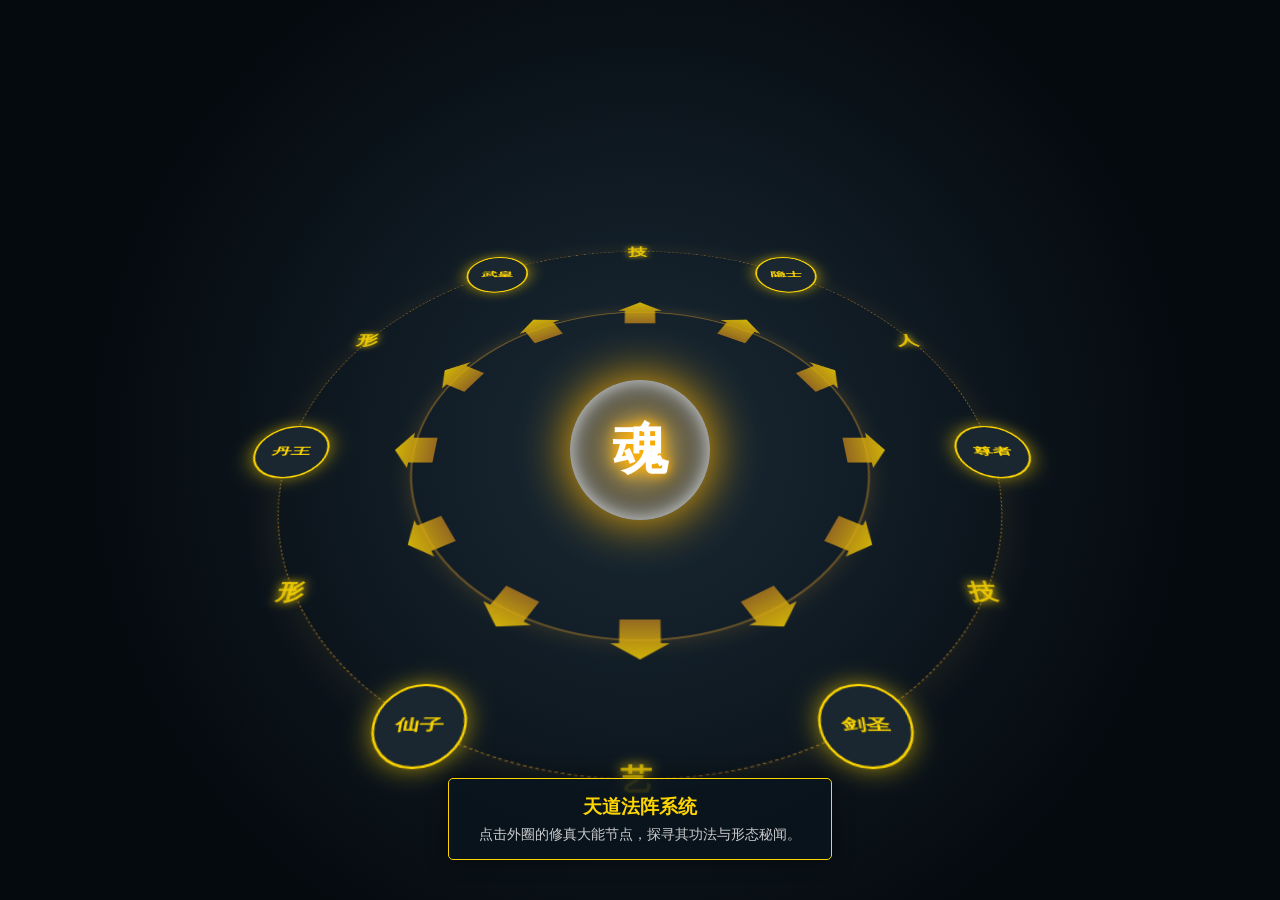
<file: demo.html>
<!DOCTYPE html>
<html lang="zh-CN">
<head>
    <meta charset="UTF-8">
    <meta name="viewport" content="width=device-width, initial-scale=1.0">
    <title>修真玄幻法阵系统</title>
    <style>
        /* 基础样式与暗色背景 */
        body {
            margin: 0;
            padding: 0;
            background-color: #0d131a;
            background-image: radial-gradient(circle at center, #1a2a36 0%, #050a0f 70%);
            height: 100vh;
            display: flex;
            justify-content: center;
            align-items: center;
            overflow: hidden;
            font-family: "Microsoft YaHei", sans-serif;
            color: #fff;
        }

        /* 主画布/容器，模拟倾斜的3D视角 */
        .container {
            position: relative;
            width: 800px;
            height: 800px;
            display: flex;
            justify-content: center;
            align-items: center;
            perspective: 1000px;
        }

        /* 旋转的法阵整体 */
        .magic-circle {
            position: relative;
            width: 100%;
            height: 100%;
            display: flex;
            justify-content: center;
            align-items: center;
            transform: rotateX(45deg); /* 3D倾斜视角 */
            transform-style: preserve-3d;
        }

        /* --- 核心中央：魂 --- */
        .center-soul {
            position: absolute;
            width: 140px;
            height: 140px;
            background: radial-gradient(circle, rgba(255,220,130,0.8) 0%, rgba(230,160,40,0.2) 60%, transparent 100%);
            border-radius: 50%;
            display: flex;
            justify-content: center;
            align-items: center;
            box-shadow: 0 0 50px #ffb300, inset 0 0 30px #ffffff;
            z-index: 10;
            animation: pulse 3s infinite ease-in-out;
            transform: rotateX(-45deg); /* 反向倾斜让文字保持垂直正对观众 */
        }

        .center-soul .text {
            font-size: 3.5rem;
            font-weight: bold;
            color: #ffffff;
            text-shadow: 0 0 20px #ffae00, 0 0 10px #ffae00;
            font-family: "SimSun", "KaiTi", serif;
        }

        /* --- 中圈：建筑围墙环 --- */
        .ring-middle {
            position: absolute;
            width: 450px;
            height: 450px;
            border: 2px solid rgba(230, 160, 40, 0.4);
            border-radius: 50%;
            box-shadow: 0 0 20px rgba(230, 160, 40, 0.2);
            animation: rotateClockwise 40s linear infinite;
        }

        /* 模拟中圈上的中国古代建筑节点 */
        .building-node {
            position: absolute;
            width: 50px;
            height: 40px;
            background: linear-gradient(to top, #b57c1e, #ffd700);
            border-radius: 4px;
            top: calc(50% - 20px);
            left: calc(50% - 25px);
            clip-path: polygon(50% 0%, 100% 40%, 85% 40%, 85% 100%, 15% 100%, 15% 40%, 0% 40%); /* 剪裁出一个微型小房子屋顶形状 */
            box-shadow: 0 0 15px #ffd700;
            opacity: 0.8;
        }

        /* --- 外圈：人物与文字环 --- */
        .ring-outer {
            position: absolute;
            width: 700px;
            height: 700px;
            border: 1px dashed rgba(230, 160, 40, 0.6);
            border-radius: 50%;
            box-shadow: 0 0 30px rgba(230,160,40,0.1);
            animation: rotateCounterClockwise 60s linear infinite;
            transform-style: preserve-3d;
        }

        /* 人物头像节点 */
        .avatar-node {
            position: absolute;
            width: 70px;
            height: 70px;
            background: #1a2630;
            border: 2px solid #ffd700;
            border-radius: 50%;
            top: calc(50% - 35px);
            left: calc(50% - 35px);
            display: flex;
            justify-content: center;
            align-items: center;
            box-shadow: 0 0 20px rgba(255,215,0,0.6);
            cursor: pointer;
            transition: all 0.3s ease;
        }

        /* 让头像里的文字/图片保持垂直不颠倒 */
        .avatar-node .inner-char {
            transform: rotateX(-45deg); 
            font-size: 1.2rem;
            color: #ffd700;
            font-weight: bold;
        }

        .avatar-node:hover {
            box-shadow: 0 0 35px #ffd700;
            background: #ffd700;
        }
        .avatar-node:hover .inner-char {
            color: #000;
        }

        /* 环绕文字节点（形、技、艺、人） */
        .text-node {
            position: absolute;
            color: rgba(255, 215, 0, 0.8);
            font-size: 1.5rem;
            font-weight: bold;
            font-family: "KaiTi", serif;
            text-shadow: 0 0 10px #ffd700;
            top: calc(50% - 15px);
            left: calc(50% - 15px);
            transform: rotateX(-45deg);
        }

        /* --- 动画定义 --- */
        @keyframes pulse {
            0% { transform: rotateX(-45deg) scale(1); opacity: 0.9; }
            50% { transform: rotateX(-45deg) scale(1.08); opacity: 1; box-shadow: 0 0 70px #ffae00, inset 0 0 40px #ffffff;}
            100% { transform: rotateX(-45deg) scale(1); opacity: 0.9; }
        }

        @keyframes rotateClockwise {
            from { transform: rotateZ(0deg); }
            to { transform: rotateZ(360deg); }
        }

        @keyframes rotateCounterClockwise {
            from { transform: rotateZ(360deg); }
            to { transform: rotateZ(0deg); }
        }

        /* 信息提示框 */
        .info-panel {
            position: absolute;
            bottom: 40px;
            background: rgba(10, 20, 30, 0.85);
            border: 1px solid #ffd700;
            padding: 15px 30px;
            border-radius: 5px;
            text-align: center;
            max-width: 400px;
            box-shadow: 0 0 20px rgba(0,0,0,0.5);
            pointer-events: none;
        }
        .info-panel h3 { margin: 0 0 5px 0; color: #ffd700; }
        .info-panel p { margin: 0; color: #ccc; font-size: 0.9rem; }
    </style>
</head>
<body>

    <div class="container">
        <div class="magic-circle">
            
            <div class="center-soul">
                <div class="text">魂</div>
            </div>

            <div class="ring-middle" id="buildingRing">
                </div>

            <div class="ring-outer" id="outerRing">
                </div>

        </div>
    </div>

    <div class="info-panel">
        <h3 id="info-title">天道法阵系统</h3>
        <p id="info-desc">点击外圈的修真大能节点，探寻其功法与形态秘闻。</p>
    </div>

    <script>
        // 1. 动态生成中圈的建筑群（12个节点围成一圈）
        const buildingRing = document.getElementById('buildingRing');
        const totalBuildings = 12;
        const buildingRadius = 225; // 450px 宽度的一半

        for (let i = 0; i < totalBuildings; i++) {
            const angle = (i * 360 / totalBuildings) * (Math.PI / 180);
            const x = Math.cos(angle) * buildingRadius;
            const y = Math.sin(angle) * buildingRadius;
            
            const building = document.createElement('div');
            building.className = 'building-node';
            // 计算每个建筑在圆环上的绝对坐标
            building.style.transform = `translate(${x}px, ${y}px) rotate(${i * 360 / totalBuildings + 90}deg)`;
            buildingRing.appendChild(building);
        }

        // 2. 动态生成外圈的人物节点与汉字（交替排列）
        const outerRing = document.getElementById('outerRing');
        const outerRadius = 350; // 700px 宽度的一半
        
        // 模拟原图中的人物角色数据
        const nodesData = [
            { type: 'avatar', label: '尊者', desc: '掌控核心天道，灵魂不灭。' },
            { type: 'text', label: '技' },
            { type: 'avatar', label: '剑圣', desc: '一剑破万法，形神俱妙。' },
            { type: 'text', label: '艺' },
            { type: 'avatar', label: '仙子', desc: '通晓音律造化，演化红尘。' },
            { type: 'text', label: '形' },
            { type: 'avatar', label: '丹王', desc: '妙手炼神丹，技冠天下。' },
            { type: 'text', label: '形' },
            { type: 'avatar', label: '武皇', desc: '肉身成圣，力破虚空。' },
            { type: 'text', label: '技' },
            { type: 'avatar', label: '隐士', desc: '超然世外，不入因果。' },
            { type: 'text', label: '人' }
        ];

        nodesData.forEach((data, i) => {
            const angle = (i * 360 / nodesData.length) * (Math.PI / 180);
            const x = Math.cos(angle) * outerRadius;
            const y = Math.sin(angle) * outerRadius;

            const node = document.createElement('div');
            
            if (data.type === 'avatar') {
                node.className = 'avatar-node';
                node.innerHTML = `<div class="inner-char">${data.label}</div>`;
                // 绑定点击事件，增强网页互动感
                node.addEventListener('click', (e) => {
                    e.stopPropagation();
                    document.getElementById('info-title').innerText = data.label;
                    document.getElementById('info-desc').innerText = data.desc;
                });
            } else {
                node.className = 'text-node';
                node.innerText = data.label;
            }

            // 平移定位
            node.style.transform = `translate(${x}px, ${y}px)`;
            outerRing.appendChild(node);
        });
    </script>
</body>
</html>
</file>
